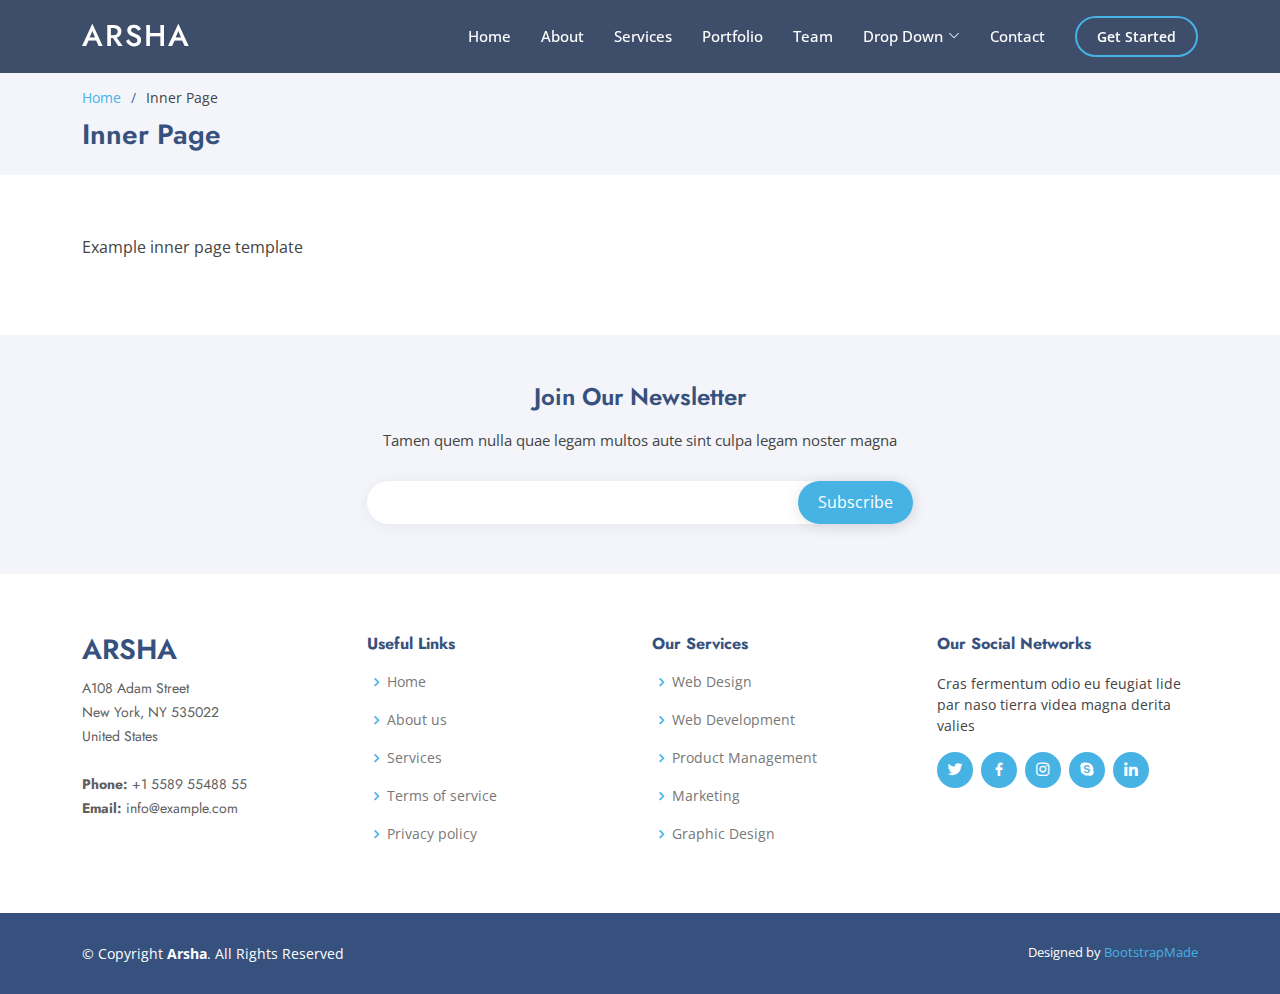
<file: inner-page.html>
<!DOCTYPE html>
<html lang="en">

<head>
  <meta charset="utf-8">
  <meta content="width=device-width, initial-scale=1.0" name="viewport">

  <title>Inner Page - Arsha Bootstrap Template</title>
  <meta content="" name="description">
  <meta content="" name="keywords">

  <!-- Favicons -->
  <link href="assets/img/favicon.png" rel="icon">
  <link href="assets/img/apple-touch-icon.png" rel="apple-touch-icon">

  <!-- Google Fonts -->
  <link href="https://fonts.googleapis.com/css?family=Open+Sans:300,300i,400,400i,600,600i,700,700i|Jost:300,300i,400,400i,500,500i,600,600i,700,700i|Poppins:300,300i,400,400i,500,500i,600,600i,700,700i" rel="stylesheet">

  <!-- Vendor CSS Files -->
  <link href="assets/vendor/aos/aos.css" rel="stylesheet">
  <link href="assets/vendor/bootstrap/css/bootstrap.min.css" rel="stylesheet">
  <link href="assets/vendor/bootstrap-icons/bootstrap-icons.css" rel="stylesheet">
  <link href="assets/vendor/boxicons/css/boxicons.min.css" rel="stylesheet">
  <link href="assets/vendor/glightbox/css/glightbox.min.css" rel="stylesheet">
  <link href="assets/vendor/remixicon/remixicon.css" rel="stylesheet">
  <link href="assets/vendor/swiper/swiper-bundle.min.css" rel="stylesheet">

  <!-- Template Main CSS File -->
  <link href="assets/css/style.css" rel="stylesheet">

  <!-- =======================================================
  * Template Name: Arsha - v4.3.0
  * Template URL: https://bootstrapmade.com/arsha-free-bootstrap-html-template-corporate/
  * Author: BootstrapMade.com
  * License: https://bootstrapmade.com/license/
  ======================================================== -->
</head>

<body>

  <!-- ======= Header ======= -->
  <header id="header" class="fixed-top header-inner-pages">
    <div class="container d-flex align-items-center">

      <h1 class="logo me-auto"><a href="index.html">Arsha</a></h1>
      <!-- Uncomment below if you prefer to use an image logo -->
      <!-- <a href="index.html" class="logo me-auto"><img src="assets/img/logo.png" alt="" class="img-fluid"></a>-->

      <nav id="navbar" class="navbar">
        <ul>
          <li><a class="nav-link scrollto " href="#hero">Home</a></li>
          <li><a class="nav-link scrollto" href="#about">About</a></li>
          <li><a class="nav-link scrollto" href="#services">Services</a></li>
          <li><a class="nav-link   scrollto" href="#portfolio">Portfolio</a></li>
          <li><a class="nav-link scrollto" href="#team">Team</a></li>
          <li class="dropdown"><a href="#"><span>Drop Down</span> <i class="bi bi-chevron-down"></i></a>
            <ul>
              <li><a href="#">Drop Down 1</a></li>
              <li class="dropdown"><a href="#"><span>Deep Drop Down</span> <i class="bi bi-chevron-right"></i></a>
                <ul>
                  <li><a href="#">Deep Drop Down 1</a></li>
                  <li><a href="#">Deep Drop Down 2</a></li>
                  <li><a href="#">Deep Drop Down 3</a></li>
                  <li><a href="#">Deep Drop Down 4</a></li>
                  <li><a href="#">Deep Drop Down 5</a></li>
                </ul>
              </li>
              <li><a href="#">Drop Down 2</a></li>
              <li><a href="#">Drop Down 3</a></li>
              <li><a href="#">Drop Down 4</a></li>
            </ul>
          </li>
          <li><a class="nav-link scrollto" href="#contact">Contact</a></li>
          <li><a class="getstarted scrollto" href="#about">Get Started</a></li>
        </ul>
        <i class="bi bi-list mobile-nav-toggle"></i>
      </nav><!-- .navbar -->

    </div>
  </header><!-- End Header -->

  <main id="main">

    <!-- ======= Breadcrumbs ======= -->
    <section id="breadcrumbs" class="breadcrumbs">
      <div class="container">

        <ol>
          <li><a href="index.html">Home</a></li>
          <li>Inner Page</li>
        </ol>
        <h2>Inner Page</h2>

      </div>
    </section><!-- End Breadcrumbs -->

    <section class="inner-page">
      <div class="container">
        <p>
          Example inner page template
        </p>
      </div>
    </section>

  </main><!-- End #main -->

  <!-- ======= Footer ======= -->
  <footer id="footer">

    <div class="footer-newsletter">
      <div class="container">
        <div class="row justify-content-center">
          <div class="col-lg-6">
            <h4>Join Our Newsletter</h4>
            <p>Tamen quem nulla quae legam multos aute sint culpa legam noster magna</p>
            <form action="" method="post">
              <input type="email" name="email"><input type="submit" value="Subscribe">
            </form>
          </div>
        </div>
      </div>
    </div>

    <div class="footer-top">
      <div class="container">
        <div class="row">

          <div class="col-lg-3 col-md-6 footer-contact">
            <h3>Arsha</h3>
            <p>
              A108 Adam Street <br>
              New York, NY 535022<br>
              United States <br><br>
              <strong>Phone:</strong> +1 5589 55488 55<br>
              <strong>Email:</strong> info@example.com<br>
            </p>
          </div>

          <div class="col-lg-3 col-md-6 footer-links">
            <h4>Useful Links</h4>
            <ul>
              <li><i class="bx bx-chevron-right"></i> <a href="#">Home</a></li>
              <li><i class="bx bx-chevron-right"></i> <a href="#">About us</a></li>
              <li><i class="bx bx-chevron-right"></i> <a href="#">Services</a></li>
              <li><i class="bx bx-chevron-right"></i> <a href="#">Terms of service</a></li>
              <li><i class="bx bx-chevron-right"></i> <a href="#">Privacy policy</a></li>
            </ul>
          </div>

          <div class="col-lg-3 col-md-6 footer-links">
            <h4>Our Services</h4>
            <ul>
              <li><i class="bx bx-chevron-right"></i> <a href="#">Web Design</a></li>
              <li><i class="bx bx-chevron-right"></i> <a href="#">Web Development</a></li>
              <li><i class="bx bx-chevron-right"></i> <a href="#">Product Management</a></li>
              <li><i class="bx bx-chevron-right"></i> <a href="#">Marketing</a></li>
              <li><i class="bx bx-chevron-right"></i> <a href="#">Graphic Design</a></li>
            </ul>
          </div>

          <div class="col-lg-3 col-md-6 footer-links">
            <h4>Our Social Networks</h4>
            <p>Cras fermentum odio eu feugiat lide par naso tierra videa magna derita valies</p>
            <div class="social-links mt-3">
              <a href="#" class="twitter"><i class="bx bxl-twitter"></i></a>
              <a href="#" class="facebook"><i class="bx bxl-facebook"></i></a>
              <a href="#" class="instagram"><i class="bx bxl-instagram"></i></a>
              <a href="#" class="google-plus"><i class="bx bxl-skype"></i></a>
              <a href="#" class="linkedin"><i class="bx bxl-linkedin"></i></a>
            </div>
          </div>

        </div>
      </div>
    </div>

    <div class="container footer-bottom clearfix">
      <div class="copyright">
        &copy; Copyright <strong><span>Arsha</span></strong>. All Rights Reserved
      </div>
      <div class="credits">
        <!-- All the links in the footer should remain intact. -->
        <!-- You can delete the links only if you purchased the pro version. -->
        <!-- Licensing information: https://bootstrapmade.com/license/ -->
        <!-- Purchase the pro version with working PHP/AJAX contact form: https://bootstrapmade.com/arsha-free-bootstrap-html-template-corporate/ -->
        Designed by <a href="https://bootstrapmade.com/">BootstrapMade</a>
      </div>

    </div>
  </footer><!-- End Footer -->

  <div id="preloader"></div>
  <a href="#" class="back-to-top d-flex align-items-center justify-content-center"><i class="bi bi-arrow-up-short"></i></a>

  <!-- Vendor JS Files -->
  <script src="assets/vendor/aos/aos.js"></script>
  <script src="assets/vendor/bootstrap/js/bootstrap.bundle.min.js"></script>
  <script src="assets/vendor/glightbox/js/glightbox.min.js"></script>
  <script src="assets/vendor/isotope-layout/isotope.pkgd.min.js"></script>
  <script src="assets/vendor/php-email-form/validate.js"></script>
  <script src="assets/vendor/swiper/swiper-bundle.min.js"></script>
  <script src="assets/vendor/waypoints/noframework.waypoints.js"></script>

  <!-- Template Main JS File -->
  <script src="assets/js/main.js"></script>

</body>

</html>
</file>
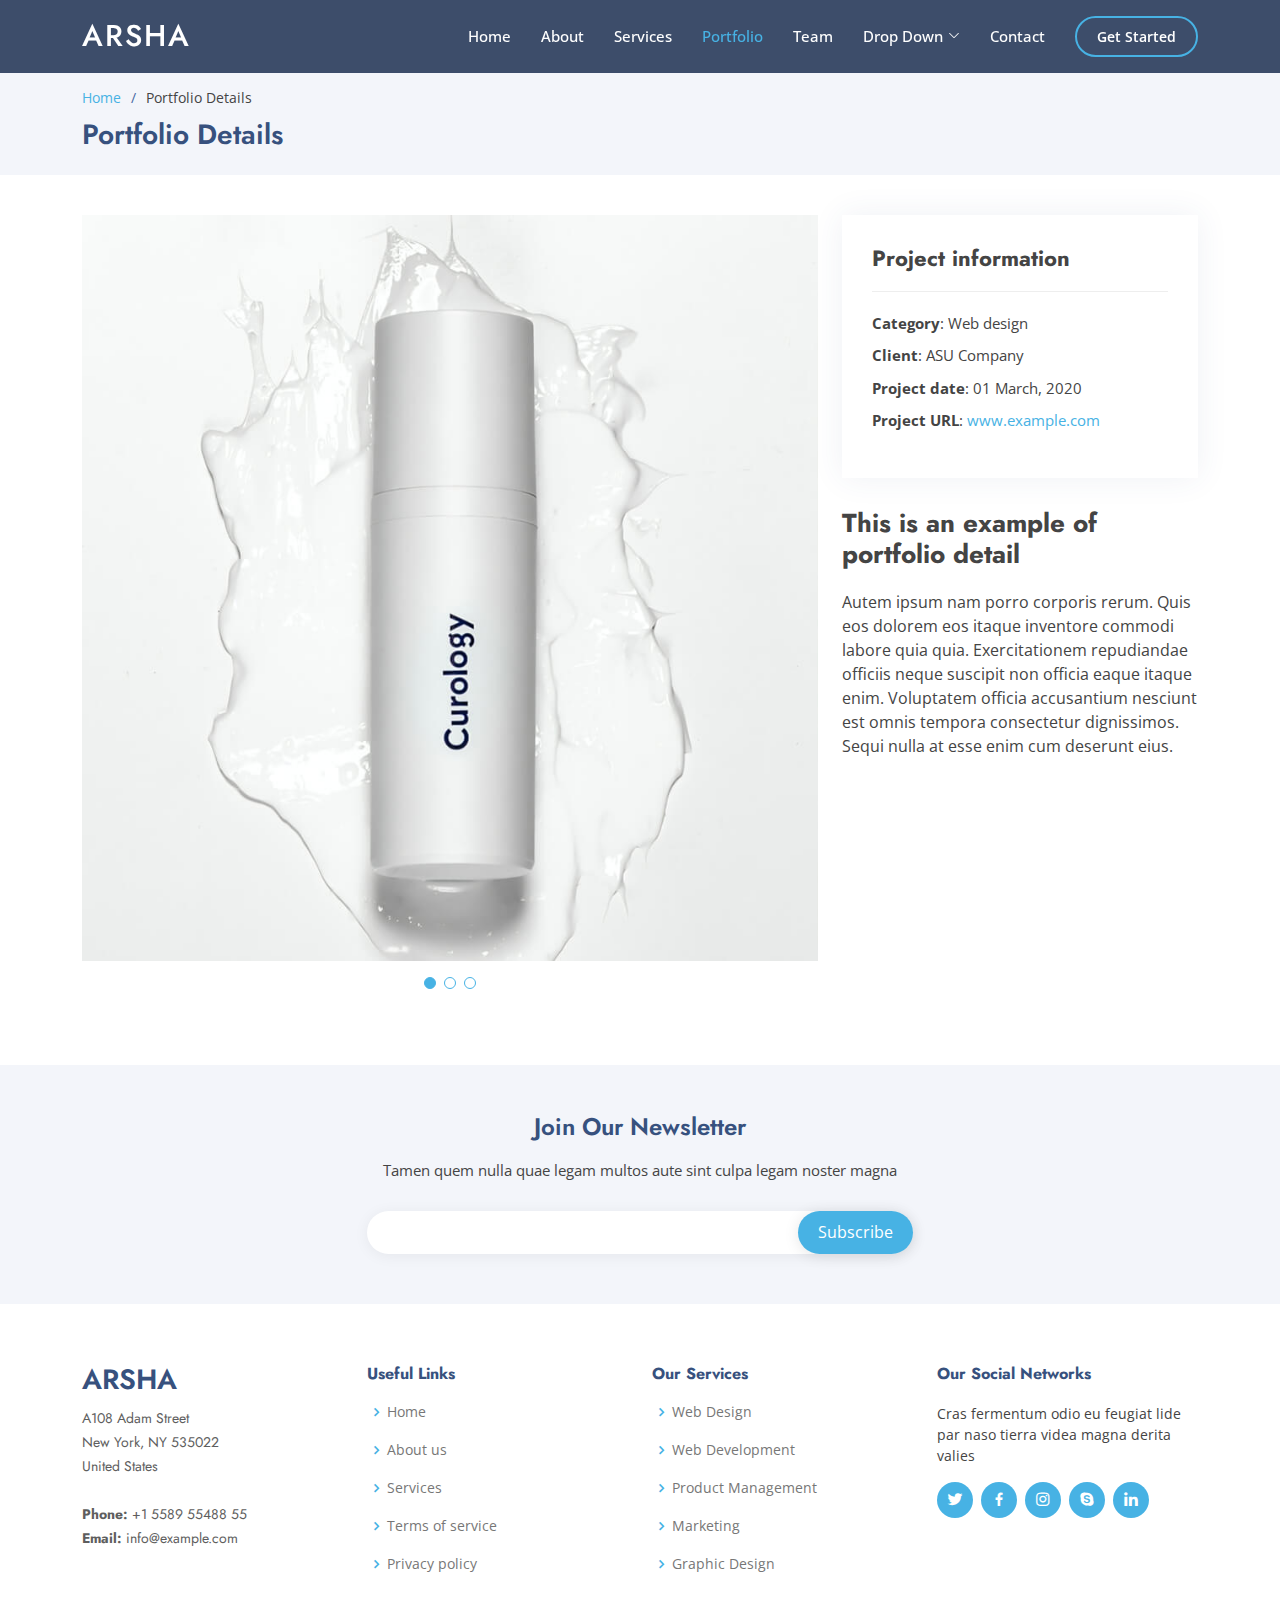
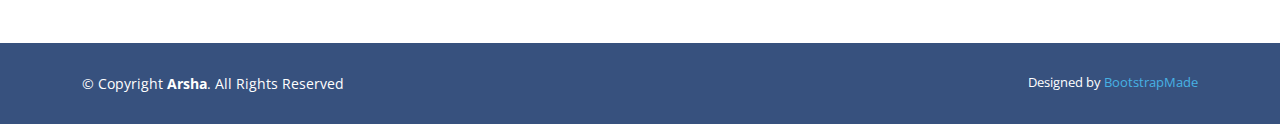
<file: portfolio-details.html>
<!DOCTYPE html>
<html lang="en">

<head>
  <meta charset="utf-8">
  <meta content="width=device-width, initial-scale=1.0" name="viewport">

  <title>Portfolio Details - Arsha Bootstrap Template</title>
  <meta content="" name="description">
  <meta content="" name="keywords">

  <!-- Favicons -->
  <link href="assets/img/favicon.png" rel="icon">
  <link href="assets/img/apple-touch-icon.png" rel="apple-touch-icon">

  <!-- Google Fonts -->
  <link href="https://fonts.googleapis.com/css?family=Open+Sans:300,300i,400,400i,600,600i,700,700i|Jost:300,300i,400,400i,500,500i,600,600i,700,700i|Poppins:300,300i,400,400i,500,500i,600,600i,700,700i" rel="stylesheet">

  <!-- Vendor CSS Files -->
  <link href="assets/vendor/aos/aos.css" rel="stylesheet">
  <link href="assets/vendor/bootstrap/css/bootstrap.min.css" rel="stylesheet">
  <link href="assets/vendor/bootstrap-icons/bootstrap-icons.css" rel="stylesheet">
  <link href="assets/vendor/boxicons/css/boxicons.min.css" rel="stylesheet">
  <link href="assets/vendor/glightbox/css/glightbox.min.css" rel="stylesheet">
  <link href="assets/vendor/remixicon/remixicon.css" rel="stylesheet">
  <link href="assets/vendor/swiper/swiper-bundle.min.css" rel="stylesheet">

  <!-- Template Main CSS File -->
  <link href="assets/css/style.css" rel="stylesheet">

  <!-- =======================================================
  * Template Name: Arsha - v4.3.0
  * Template URL: https://bootstrapmade.com/arsha-free-bootstrap-html-template-corporate/
  * Author: BootstrapMade.com
  * License: https://bootstrapmade.com/license/
  ======================================================== -->
</head>

<body>

  <!-- ======= Header ======= -->
  <header id="header" class="fixed-top header-inner-pages">
    <div class="container d-flex align-items-center">

      <h1 class="logo me-auto"><a href="index.html">Arsha</a></h1>
      <!-- Uncomment below if you prefer to use an image logo -->
      <!-- <a href="index.html" class="logo me-auto"><img src="assets/img/logo.png" alt="" class="img-fluid"></a>-->

      <nav id="navbar" class="navbar">
        <ul>
          <li><a class="nav-link scrollto " href="#hero">Home</a></li>
          <li><a class="nav-link scrollto" href="#about">About</a></li>
          <li><a class="nav-link scrollto" href="#services">Services</a></li>
          <li><a class="nav-link  active scrollto" href="#portfolio">Portfolio</a></li>
          <li><a class="nav-link scrollto" href="#team">Team</a></li>
          <li class="dropdown"><a href="#"><span>Drop Down</span> <i class="bi bi-chevron-down"></i></a>
            <ul>
              <li><a href="#">Drop Down 1</a></li>
              <li class="dropdown"><a href="#"><span>Deep Drop Down</span> <i class="bi bi-chevron-right"></i></a>
                <ul>
                  <li><a href="#">Deep Drop Down 1</a></li>
                  <li><a href="#">Deep Drop Down 2</a></li>
                  <li><a href="#">Deep Drop Down 3</a></li>
                  <li><a href="#">Deep Drop Down 4</a></li>
                  <li><a href="#">Deep Drop Down 5</a></li>
                </ul>
              </li>
              <li><a href="#">Drop Down 2</a></li>
              <li><a href="#">Drop Down 3</a></li>
              <li><a href="#">Drop Down 4</a></li>
            </ul>
          </li>
          <li><a class="nav-link scrollto" href="#contact">Contact</a></li>
          <li><a class="getstarted scrollto" href="#about">Get Started</a></li>
        </ul>
        <i class="bi bi-list mobile-nav-toggle"></i>
      </nav><!-- .navbar -->

    </div>
  </header><!-- End Header -->

  <main id="main">

    <!-- ======= Breadcrumbs ======= -->
    <section id="breadcrumbs" class="breadcrumbs">
      <div class="container">

        <ol>
          <li><a href="index.html">Home</a></li>
          <li>Portfolio Details</li>
        </ol>
        <h2>Portfolio Details</h2>

      </div>
    </section><!-- End Breadcrumbs -->

    <!-- ======= Portfolio Details Section ======= -->
    <section id="portfolio-details" class="portfolio-details">
      <div class="container">

        <div class="row gy-4">

          <div class="col-lg-8">
            <div class="portfolio-details-slider swiper-container">
              <div class="swiper-wrapper align-items-center">

                <div class="swiper-slide">
                  <img src="assets/img/portfolio/portfolio-1.jpg" alt="">
                </div>

                <div class="swiper-slide">
                  <img src="assets/img/portfolio/portfolio-2.jpg" alt="">
                </div>

                <div class="swiper-slide">
                  <img src="assets/img/portfolio/portfolio-3.jpg" alt="">
                </div>

              </div>
              <div class="swiper-pagination"></div>
            </div>
          </div>

          <div class="col-lg-4">
            <div class="portfolio-info">
              <h3>Project information</h3>
              <ul>
                <li><strong>Category</strong>: Web design</li>
                <li><strong>Client</strong>: ASU Company</li>
                <li><strong>Project date</strong>: 01 March, 2020</li>
                <li><strong>Project URL</strong>: <a href="#">www.example.com</a></li>
              </ul>
            </div>
            <div class="portfolio-description">
              <h2>This is an example of portfolio detail</h2>
              <p>
                Autem ipsum nam porro corporis rerum. Quis eos dolorem eos itaque inventore commodi labore quia quia. Exercitationem repudiandae officiis neque suscipit non officia eaque itaque enim. Voluptatem officia accusantium nesciunt est omnis tempora consectetur dignissimos. Sequi nulla at esse enim cum deserunt eius.
              </p>
            </div>
          </div>

        </div>

      </div>
    </section><!-- End Portfolio Details Section -->

  </main><!-- End #main -->

  <!-- ======= Footer ======= -->
  <footer id="footer">

    <div class="footer-newsletter">
      <div class="container">
        <div class="row justify-content-center">
          <div class="col-lg-6">
            <h4>Join Our Newsletter</h4>
            <p>Tamen quem nulla quae legam multos aute sint culpa legam noster magna</p>
            <form action="" method="post">
              <input type="email" name="email"><input type="submit" value="Subscribe">
            </form>
          </div>
        </div>
      </div>
    </div>

    <div class="footer-top">
      <div class="container">
        <div class="row">

          <div class="col-lg-3 col-md-6 footer-contact">
            <h3>Arsha</h3>
            <p>
              A108 Adam Street <br>
              New York, NY 535022<br>
              United States <br><br>
              <strong>Phone:</strong> +1 5589 55488 55<br>
              <strong>Email:</strong> info@example.com<br>
            </p>
          </div>

          <div class="col-lg-3 col-md-6 footer-links">
            <h4>Useful Links</h4>
            <ul>
              <li><i class="bx bx-chevron-right"></i> <a href="#">Home</a></li>
              <li><i class="bx bx-chevron-right"></i> <a href="#">About us</a></li>
              <li><i class="bx bx-chevron-right"></i> <a href="#">Services</a></li>
              <li><i class="bx bx-chevron-right"></i> <a href="#">Terms of service</a></li>
              <li><i class="bx bx-chevron-right"></i> <a href="#">Privacy policy</a></li>
            </ul>
          </div>

          <div class="col-lg-3 col-md-6 footer-links">
            <h4>Our Services</h4>
            <ul>
              <li><i class="bx bx-chevron-right"></i> <a href="#">Web Design</a></li>
              <li><i class="bx bx-chevron-right"></i> <a href="#">Web Development</a></li>
              <li><i class="bx bx-chevron-right"></i> <a href="#">Product Management</a></li>
              <li><i class="bx bx-chevron-right"></i> <a href="#">Marketing</a></li>
              <li><i class="bx bx-chevron-right"></i> <a href="#">Graphic Design</a></li>
            </ul>
          </div>

          <div class="col-lg-3 col-md-6 footer-links">
            <h4>Our Social Networks</h4>
            <p>Cras fermentum odio eu feugiat lide par naso tierra videa magna derita valies</p>
            <div class="social-links mt-3">
              <a href="#" class="twitter"><i class="bx bxl-twitter"></i></a>
              <a href="#" class="facebook"><i class="bx bxl-facebook"></i></a>
              <a href="#" class="instagram"><i class="bx bxl-instagram"></i></a>
              <a href="#" class="google-plus"><i class="bx bxl-skype"></i></a>
              <a href="#" class="linkedin"><i class="bx bxl-linkedin"></i></a>
            </div>
          </div>

        </div>
      </div>
    </div>

    <div class="container footer-bottom clearfix">
      <div class="copyright">
        &copy; Copyright <strong><span>Arsha</span></strong>. All Rights Reserved
      </div>
      <div class="credits">
        <!-- All the links in the footer should remain intact. -->
        <!-- You can delete the links only if you purchased the pro version. -->
        <!-- Licensing information: https://bootstrapmade.com/license/ -->
        <!-- Purchase the pro version with working PHP/AJAX contact form: https://bootstrapmade.com/arsha-free-bootstrap-html-template-corporate/ -->
        Designed by <a href="https://bootstrapmade.com/">BootstrapMade</a>
      </div>
    </div>
  </footer><!-- End Footer -->

  <div id="preloader"></div>
  <a href="#" class="back-to-top d-flex align-items-center justify-content-center"><i class="bi bi-arrow-up-short"></i></a>

  <!-- Vendor JS Files -->
  <script src="assets/vendor/aos/aos.js"></script>
  <script src="assets/vendor/bootstrap/js/bootstrap.bundle.min.js"></script>
  <script src="assets/vendor/glightbox/js/glightbox.min.js"></script>
  <script src="assets/vendor/isotope-layout/isotope.pkgd.min.js"></script>
  <script src="assets/vendor/php-email-form/validate.js"></script>
  <script src="assets/vendor/swiper/swiper-bundle.min.js"></script>
  <script src="assets/vendor/waypoints/noframework.waypoints.js"></script>

  <!-- Template Main JS File -->
  <script src="assets/js/main.js"></script>

</body>

</html>
</file>
<file: assets/css/style.css>
/**
* Template Name: Arsha - v4.3.0
* Template URL: https://bootstrapmade.com/arsha-free-bootstrap-html-template-corporate/
* Author: BootstrapMade.com
* License: https://bootstrapmade.com/license/
*/

/*--------------------------------------------------------------
# General
--------------------------------------------------------------*/
body {
  font-family: "Open Sans", sans-serif;
  color: #444444;
}

a {
  color: #47b2e4;
  text-decoration: none;
}

.toplogopur {
  width: 70px;
  height: 40px;
  margin: 0px;
}

.toplogopurnext {
  width: 70px;
  height: 40px;
  margin: 0px;
}

/* @media (max-width: 600px) {

  .toplogopur,
  .toplogopurnext {
    display: none;
  }

  #header #first-container {
    justify-content: center;
  }
} */

a:hover {
  color: #73c5eb;
  text-decoration: none;
}

h1,
h2,
h3,
h4,
h5,
h6 {
  font-family: "Jost", sans-serif;
}

.whiteBag {
  background-color: #fff;
}

/*--------------------------------------------------------------
# Preloader
--------------------------------------------------------------*/
#preloader {
  position: fixed;
  top: 0;
  left: 0;
  right: 0;
  bottom: 0;
  z-index: 9999;
  overflow: hidden;
  background: #37517e;
}

#preloader:before {
  content: "";
  position: fixed;
  top: calc(50% - 30px);
  left: calc(50% - 30px);
  border: 6px solid #37517e;
  border-top-color: #fff;
  border-bottom-color: #fff;
  border-radius: 50%;
  width: 60px;
  height: 60px;
  -webkit-animation: animate-preloader 1s linear infinite;
  animation: animate-preloader 1s linear infinite;
}

@-webkit-keyframes animate-preloader {
  0% {
    transform: rotate(0deg);
  }

  100% {
    transform: rotate(360deg);
  }
}

@keyframes animate-preloader {
  0% {
    transform: rotate(0deg);
  }

  100% {
    transform: rotate(360deg);
  }
}

/*--------------------------------------------------------------
# Back to top button
--------------------------------------------------------------*/
.back-to-top {
  position: fixed;
  visibility: hidden;
  opacity: 0;
  right: 15px;
  bottom: 15px;
  z-index: 996;
  background: #47b2e4;
  width: 40px;
  height: 40px;
  border-radius: 50px;
  transition: all 0.4s;
}

.back-to-top i {
  font-size: 24px;
  color: #fff;
  line-height: 0;
}

.back-to-top:hover {
  background: #6bc1e9;
  color: #fff;
}

.back-to-top.active {
  visibility: visible;
  opacity: 1;
}

/*--------------------------------------------------------------
# Header
--------------------------------------------------------------*/
#header {
  transition: all 0.5s;
  z-index: 997;
  padding: 15px 0;
}

#header.header-scrolled,
#header.header-inner-pages {
  background: rgba(40, 58, 90, 0.9);
}

#header .logo {
  font-size: 30px;
  margin: 0;
  padding: 0;
  line-height: 1;
  font-weight: 500;
  letter-spacing: 2px;
  text-transform: uppercase;
}

#header .logo a {
  color: #fff;
}

#header .logo img {
  max-height: 40px;
}

/*--------------------------------------------------------------
# Navigation Menu
--------------------------------------------------------------*/
/**
* Desktop Navigation 
*/
.navbar {
  padding: 0;
}

.navbar ul {
  margin: 0;
  padding: 0;
  display: flex;
  list-style: none;
  align-items: center;
}

.navbar li {
  position: relative;
}

.navbar a,
.navbar a:focus {
  display: flex;
  align-items: center;
  justify-content: space-between;
  padding: 10px 0 10px 30px;
  font-size: 15px;
  font-weight: 500;
  color: #fff;
  white-space: nowrap;
  transition: 0.3s;
}

.navbar a i,
.navbar a:focus i {
  font-size: 12px;
  line-height: 0;
  margin-left: 5px;
}

.navbar a:hover,
.navbar .active,
.navbar .active:focus,
.navbar li:hover>a {
  color: #47b2e4;
}

.navbar .getstarted {
  padding: 8px 20px;
  margin-left: 30px;
  border-radius: 50px;
  color: #fff;
  font-size: 14px;
  border: 2px solid #47b2e4;
  font-weight: 600;
}

.navbar .getstarted:hover {
  color: #fff;
  background: #31a9e1;
}

.navbar .dropdown ul {
  display: block;
  position: absolute;
  left: 14px;
  top: calc(100% + 30px);
  margin: 0;
  padding: 10px 0;
  z-index: 99;
  opacity: 0;
  visibility: hidden;
  background: #fff;
  box-shadow: 0px 0px 30px rgba(127, 137, 161, 0.25);
  transition: 0.3s;
  border-radius: 4px;
}

.navbar .dropdown ul li {
  min-width: 200px;
}

.navbar .dropdown ul a {
  padding: 10px 20px;
  font-size: 14px;
  text-transform: none;
  font-weight: 500;
  color: #0c3c53;
}

.navbar .dropdown ul a i {
  font-size: 12px;
}

.navbar .dropdown ul a:hover,
.navbar .dropdown ul .active:hover,
.navbar .dropdown ul li:hover>a {
  color: #47b2e4;
}

.navbar .dropdown:hover>ul {
  opacity: 1;
  top: 100%;
  visibility: visible;
}

.navbar .dropdown .dropdown ul {
  top: 0;
  left: calc(100% - 30px);
  visibility: hidden;
}

.navbar .dropdown .dropdown:hover>ul {
  opacity: 1;
  top: 0;
  left: 100%;
  visibility: visible;
}

#collegeimg {
  height: 14rem;
  width: 30rem;
}

@media (max-width: 1366px) {

  #collegeimg {
    height: 10rem;
  }

  .navbar .dropdown .dropdown ul {
    left: -90%;
  }

  .navbar .dropdown .dropdown:hover>ul {
    left: -100%;
  }
}

/**
* Mobile Navigation 
*/
.mobile-nav-toggle {
  color: #fff;
  font-size: 28px;
  cursor: pointer;
  display: none;
  line-height: 0;
  transition: 0.5s;
}

.mobile-nav-toggle.bi-x {
  color: #fff;
}

@media (max-width: 991px) {

  .mobile-nav-toggle {
    display: block;
  }

  .navbar ul {
    display: none;
  }
}

.navbar-mobile {
  position: fixed;
  overflow: hidden;
  top: 0;
  right: 0;
  left: 0;
  bottom: 0;
  background: rgba(40, 58, 90, 0.9);
  transition: 0.3s;
  z-index: 999;
}

.navbar-mobile .mobile-nav-toggle {
  position: absolute;
  top: 15px;
  right: 15px;
}

.navbar-mobile ul {
  display: block;
  position: absolute;
  top: 55px;
  right: 15px;
  bottom: 15px;
  left: 15px;
  padding: 10px 0;
  border-radius: 10px;
  background-color: #fff;
  overflow-y: auto;
  transition: 0.3s;
}

.navbar-mobile a {
  padding: 10px 20px;
  font-size: 15px;
  color: #37517e;
}

.navbar-mobile a:hover,
.navbar-mobile .active,
.navbar-mobile li:hover>a {
  color: #47b2e4;
}

.navbar-mobile .getstarted {
  margin: 15px;
  color: #37517e;
}

.navbar-mobile .dropdown ul {
  position: static;
  display: none;
  margin: 10px 20px;
  padding: 10px 0;
  z-index: 99;
  opacity: 1;
  visibility: visible;
  background: #fff;
  box-shadow: 0px 0px 30px rgba(127, 137, 161, 0.25);
}

.navbar-mobile .dropdown ul li {
  min-width: 200px;
}

.navbar-mobile .dropdown ul a {
  padding: 10px 20px;
}

.navbar-mobile .dropdown ul a i {
  font-size: 12px;
}

.navbar-mobile .dropdown ul a:hover,
.navbar-mobile .dropdown ul .active:hover,
.navbar-mobile .dropdown ul li:hover>a {
  color: #47b2e4;
}

.navbar-mobile .dropdown>.dropdown-active {
  display: block;
}

/*--------------------------------------------------------------
# Hero Section
--------------------------------------------------------------*/
#hero {
  width: 100%;
  height: 80vh;
  background: #37517e;
}

#hero .container {
  padding-top: 72px;
}

#hero h1 {
  margin: 0 0 10px 0;
  font-size: 30px;
  font-weight: 700;
  line-height: 35px;
  color: #fff;
}

#hero h2 {
  color: rgba(255, 255, 255, 0.6);
  margin-bottom: 50px;
  font-size: 24px;
}

#hero .btn-get-started {
  font-family: "Jost", sans-serif;
  font-weight: 500;
  font-size: 16px;
  letter-spacing: 1px;
  display: inline-block;
  padding: 10px 28px 11px 28px;
  border-radius: 50px;
  transition: 0.5s;
  margin: 10px 0 0 0;
  color: #fff;
  background: #47b2e4;
}

#hero .btn-get-started:hover {
  background: #209dd8;
}

#hero .btn-watch-video {
  font-size: 16px;
  display: flex;
  align-items: center;
  transition: 0.5s;
  margin: 10px 0 0 25px;
  color: #fff;
  line-height: 1;
}

#hero .btn-watch-video i {
  line-height: 0;
  color: #fff;
  font-size: 32px;
  transition: 0.3s;
  margin-right: 8px;
}

#hero .btn-watch-video:hover i {
  color: #47b2e4;
}

#hero .animated {
  animation: up-down 2s ease-in-out infinite alternate-reverse both;
}

@media (max-width: 991px) {

  #hero {
    height: 100vh;
    text-align: center;
  }

  #hero .animated {
    -webkit-animation: none;
    animation: none;
  }

  #hero .hero-img {
    text-align: center;
  }

  #hero .hero-img img {
    width: 50%;
  }
}

@media (max-width: 768px) {

  #collegeimg {
    height: 8rem;
  }

  #hero h1 {
    font-size: 28px;
    line-height: 36px;
  }

  #hero h2 {
    font-size: 18px;
    line-height: 24px;
    margin-bottom: 30px;
  }

  #hero .hero-img img {
    width: 70%;
  }
}

@media (max-width: 575px) {
  .logo a {
    font-size: 1rem;
    font-weight: 1000;
  }

  #collegeimg {
    height: 8rem;
  }

  #hero .hero-img img {
    width: 80%;
  }

  #hero .btn-get-started {
    font-size: 16px;
    padding: 10px 24px 11px 24px;
  }
}

@-webkit-keyframes up-down {
  0% {
    transform: translateY(10px);
  }

  100% {
    transform: translateY(-10px);
  }
}

@keyframes up-down {
  0% {
    transform: translateY(10px);
  }

  100% {
    transform: translateY(-10px);
  }
}

/*--------------------------------------------------------------
# Sections General
--------------------------------------------------------------*/
section {
  padding: 60px 0;
  overflow: hidden;
}

.section-bg {
  background-color: #f3f5fa;
}

.section-title {
  text-align: center;
  padding-bottom: 30px;
}

.section-title h2 {
  font-size: 32px;
  font-weight: bold;
  text-transform: uppercase;
  margin-bottom: 20px;
  padding-bottom: 20px;
  position: relative;
  color: #37517e;
}

.section-title h2::before {
  content: '';
  position: absolute;
  display: block;
  width: 120px;
  height: 1px;
  background: #ddd;
  bottom: 1px;
  left: calc(50% - 60px);
}

.section-title h2::after {
  content: '';
  position: absolute;
  display: block;
  width: 40px;
  height: 3px;
  background: #47b2e4;
  bottom: 0;
  left: calc(50% - 20px);
}

.section-title p {
  margin-bottom: 0;
}

/*--------------------------------------------------------------
# Cliens
--------------------------------------------------------------*/
.cliens {
  padding: 5px 0;
  text-align: center;
}

.cliens img {
  max-width: 100%;
  transition: all 0.4s ease-in-out;
  display: inline-block;
  padding: 10px 0;
  /*filter: grayscale(100);*/
}

.cliens img:hover {
  filter: none;
  transform: scale(1.5);
}

@media (max-width: 768px) {
  .cliens img {
    max-width: 40%;
  }
}

/*--------------------------------------------------------------
# About Us
--------------------------------------------------------------*/
.about .content h3 {
  font-weight: 600;
  font-size: 26px;
}

.about .content ul {
  list-style: none;
  padding: 0;
}

.about .content ul li {
  padding-left: 28px;
  position: relative;
}

.about .content ul li+li {
  margin-top: 10px;
}

.about .content ul i {
  position: absolute;
  left: 0;
  top: 2px;
  font-size: 20px;
  color: #47b2e4;
  line-height: 1;
}

.about .content p:last-child {
  margin-bottom: 0;
}

.about .content .btn-learn-more {
  font-family: "Poppins", sans-serif;
  font-weight: 500;
  font-size: 14px;
  letter-spacing: 1px;
  display: inline-block;
  padding: 12px 32px;
  border-radius: 4px;
  transition: 0.3s;
  line-height: 1;
  color: #47b2e4;
  -webkit-animation-delay: 0.8s;
  animation-delay: 0.8s;
  margin-top: 6px;
  border: 2px solid #47b2e4;
}

.about .content .btn-learn-more:hover {
  background: #47b2e4;
  color: #fff;
  text-decoration: none;
}

/*--------------------------------------------------------------
# Why Us
--------------------------------------------------------------*/
.why-us .content {
  padding: 60px 100px 0 100px;
}

.why-us .content h3 {
  font-weight: 400;
  font-size: 34px;
  color: #37517e;
}

.why-us .content h4 {
  font-size: 20px;
  font-weight: 700;
  margin-top: 5px;
}

.why-us .content p {
  font-size: 15px;
  color: #848484;
}

.why-us .img {
  background-size: contain;
  background-repeat: no-repeat;
  background-position: center center;
}

.why-us .accordion-list {
  padding: 0 100px 60px 100px;
}

.why-us .accordion-list ul {
  padding: 0;
  list-style: none;
}

.why-us .accordion-list li+li {
  margin-top: 15px;
}

.why-us .accordion-list li {
  padding: 20px;
  background: #fff;
  border-radius: 4px;
}

.why-us .accordion-list a {
  display: block;
  position: relative;
  font-family: "Poppins", sans-serif;
  font-size: 16px;
  line-height: 24px;
  font-weight: 500;
  padding-right: 30px;
  outline: none;
  cursor: pointer;
}

.why-us .accordion-list span {
  color: #47b2e4;
  font-weight: 600;
  font-size: 18px;
  padding-right: 10px;
}

.why-us .accordion-list i {
  font-size: 24px;
  position: absolute;
  right: 0;
  top: 0;
}

.why-us .accordion-list p {
  margin-bottom: 0;
  padding: 10px 0 0 0;
}

.why-us .accordion-list .icon-show {
  display: none;
}

.why-us .accordion-list a.collapsed {
  color: #343a40;
}

.why-us .accordion-list a.collapsed:hover {
  color: #47b2e4;
}

.why-us .accordion-list a.collapsed .icon-show {
  display: inline-block;
}

.why-us .accordion-list a.collapsed .icon-close {
  display: none;
}

@media (max-width: 1024px) {

  .why-us .content,
  .why-us .accordion-list {
    padding-left: 0;
    padding-right: 0;
  }
}

@media (max-width: 992px) {
  .why-us .img {
    min-height: 400px;
  }

  .why-us .content {
    padding-top: 30px;
  }

  .why-us .accordion-list {
    padding-bottom: 30px;
  }
}

@media (max-width: 575px) {
  .why-us .img {
    min-height: 200px;
  }
}

/*--------------------------------------------------------------
# Skills
--------------------------------------------------------------*/
.skills .content h3 {
  font-weight: 700;
  font-size: 32px;
  color: #37517e;
  font-family: "Poppins", sans-serif;
}

.skills .content ul {
  list-style: none;
  padding: 0;
}

.skills .content ul li {
  padding-bottom: 10px;
}

.skills .content ul i {
  font-size: 20px;
  padding-right: 4px;
  color: #47b2e4;
}

.skills .content p:last-child {
  margin-bottom: 0;
}

.skills .progress {
  height: 60px;
  display: block;
  background: none;
  border-radius: 0;
}

.skills .progress .skill {
  padding: 0;
  margin: 0 0 6px 0;
  text-transform: uppercase;
  display: block;
  font-weight: 600;
  font-family: "Poppins", sans-serif;
  color: #37517e;
}

.skills .progress .skill .val {
  float: right;
  font-style: normal;
}

.skills .progress-bar-wrap {
  background: #e8edf5;
  height: 10px;
}

.skills .progress-bar {
  width: 1px;
  height: 10px;
  transition: .9s;
  background-color: #4668a2;
}

/*--------------------------------------------------------------
# Services
--------------------------------------------------------------*/
.services .icon-box {
  box-shadow: 0px 0 25px 0 rgba(0, 0, 0, 0.1);
  padding: 50px 30px;
  transition: all ease-in-out 0.4s;
  background: #fff;
}

.services .icon-box .icon {
  margin-bottom: 10px;
}

.services .icon-box .icon i {
  color: #47b2e4;
  font-size: 36px;
  transition: 0.3s;
}

.services .icon-box h4 {
  font-weight: 500;
  margin-bottom: 15px;
  font-size: 24px;
}

.services .icon-box h4 a {
  color: #37517e;
  transition: ease-in-out 0.3s;
}

.services .icon-box p {
  line-height: 24px;
  font-size: 14px;
  margin-bottom: 0;
}

.services .icon-box:hover {
  transform: translateY(-10px);
}

.services .icon-box:hover h4 a {
  color: #47b2e4;
}

/*--------------------------------------------------------------
# Cta
--------------------------------------------------------------*/
.cta {
  background: linear-gradient(rgba(40, 58, 90, 0.9), rgba(40, 58, 90, 0.9)), url("../img/cta-bg.jpg") fixed center center;
  background-size: cover;
  padding: 120px 0;
}

.cta h3 {
  color: #fff;
  font-size: 28px;
  font-weight: 700;
}

.cta p {
  color: #fff;
}

.cta .cta-btn {
  font-family: "Jost", sans-serif;
  font-weight: 500;
  font-size: 16px;
  letter-spacing: 1px;
  display: inline-block;
  padding: 12px 40px;
  border-radius: 50px;
  transition: 0.5s;
  margin: 10px;
  border: 2px solid #fff;
  color: #fff;
}

.cta .cta-btn:hover {
  background: #47b2e4;
  border: 2px solid #47b2e4;
}

@media (max-width: 1024px) {
  .cta {
    background-attachment: scroll;
  }
}

@media (min-width: 769px) {
  .cta .cta-btn-container {
    display: flex;
    align-items: center;
    justify-content: flex-end;
  }
}

/*--------------------------------------------------------------
# Portfolio
--------------------------------------------------------------*/
.portfolio #portfolio-flters {
  list-style: none;
  margin-bottom: 20px;
}

.portfolio #portfolio-flters li {
  cursor: pointer;
  display: inline-block;
  margin: 10px 5px;
  font-size: 15px;
  font-weight: 500;
  line-height: 1;
  color: #444444;
  transition: all 0.3s;
  padding: 8px 20px;
  border-radius: 50px;
  font-family: "Poppins", sans-serif;
}

.portfolio #portfolio-flters li:hover,
.portfolio #portfolio-flters li.filter-active {
  background: #47b2e4;
  color: #fff;
}

.portfolio .portfolio-item {
  margin-bottom: 30px;
}

.portfolio .portfolio-item .portfolio-img {
  overflow: hidden;
}

.portfolio .portfolio-item .portfolio-img img {
  transition: all 0.6s;
}

.portfolio .portfolio-item .portfolio-info {
  opacity: 0;
  position: absolute;
  left: 15px;
  bottom: 0;
  z-index: 3;
  right: 15px;
  transition: all 0.3s;
  background: rgba(55, 81, 126, 0.8);
  padding: 10px 15px;
}

.portfolio .portfolio-item .portfolio-info h4 {
  font-size: 18px;
  color: #fff;
  font-weight: 600;
  color: #fff;
  margin-bottom: 0px;
}

.portfolio .portfolio-item .portfolio-info p {
  color: #f9fcfe;
  font-size: 14px;
  margin-bottom: 0;
}

.portfolio .portfolio-item .portfolio-info .preview-link,
.portfolio .portfolio-item .portfolio-info .details-link {
  position: absolute;
  right: 40px;
  font-size: 24px;
  top: calc(50% - 18px);
  color: #fff;
  transition: 0.3s;
}

.portfolio .portfolio-item .portfolio-info .preview-link:hover,
.portfolio .portfolio-item .portfolio-info .details-link:hover {
  color: #47b2e4;
}

.portfolio .portfolio-item .portfolio-info .details-link {
  right: 10px;
}

.portfolio .portfolio-item:hover .portfolio-img img {
  transform: scale(1.15);
}

.portfolio .portfolio-item:hover .portfolio-info {
  opacity: 1;
}

/*--------------------------------------------------------------
# Portfolio Details
--------------------------------------------------------------*/
.portfolio-details {
  padding-top: 40px;
}

.portfolio-details .portfolio-details-slider img {
  width: 100%;
}

.portfolio-details .portfolio-details-slider .swiper-pagination {
  margin-top: 20px;
  position: relative;
}

.portfolio-details .portfolio-details-slider .swiper-pagination .swiper-pagination-bullet {
  width: 12px;
  height: 12px;
  background-color: #fff;
  opacity: 1;
  border: 1px solid #47b2e4;
}

.portfolio-details .portfolio-details-slider .swiper-pagination .swiper-pagination-bullet-active {
  background-color: #47b2e4;
}

.portfolio-details .portfolio-info {
  padding: 30px;
  box-shadow: 0px 0 30px rgba(55, 81, 126, 0.08);
}

.portfolio-details .portfolio-info h3 {
  font-size: 22px;
  font-weight: 700;
  margin-bottom: 20px;
  padding-bottom: 20px;
  border-bottom: 1px solid #eee;
}

.portfolio-details .portfolio-info ul {
  list-style: none;
  padding: 0;
  font-size: 15px;
}

.portfolio-details .portfolio-info ul li+li {
  margin-top: 10px;
}

.portfolio-details .portfolio-description {
  padding-top: 30px;
}

.portfolio-details .portfolio-description h2 {
  font-size: 26px;
  font-weight: 700;
  margin-bottom: 20px;
}

.portfolio-details .portfolio-description p {
  padding: 0;
}

/*--------------------------------------------------------------
# Team
--------------------------------------------------------------*/
.team .member {
  position: relative;
  box-shadow: 0px 2px 15px rgba(0, 0, 0, 0.1);
  padding: 30px;
  margin-bottom: 10px;
  border-radius: 5px;
  background: #fff;
  transition: 0.5s;
}

.team .member .pic {
  overflow: hidden;
  width: 180px;
  height: 180px;
  border-radius: 50%;
}

.team .member .pic img {
  transition: ease-in-out 0.3s;
}

.team .member:hover {
  transform: translateY(-10px);
}

.team .member .member-info {
  padding-left: 30px;
}

.team .member h4 {
  font-weight: 700;
  margin-bottom: 5px;
  font-size: 20px;
  color: #37517e;
}

.team .member span {
  display: block;
  font-size: 15px;
  padding-bottom: 10px;
  position: relative;
  font-weight: 500;
}

.team .member span::after {
  content: '';
  position: absolute;
  display: block;
  width: 50px;
  height: 1px;
  background: #cbd6e9;
  bottom: 0;
  left: 0;
}

.team .member p {
  margin: 10px 0 0 0;
  font-size: 14px;
}

.team .member .social {
  margin-top: 12px;
  display: flex;
  align-items: center;
  justify-content: flex-start;
}

.team .member .social a {
  transition: ease-in-out 0.3s;
  display: flex;
  align-items: center;
  justify-content: center;
  border-radius: 50px;
  width: 32px;
  height: 32px;
  background: #eff2f8;
}

.team .member .social a i {
  color: #37517e;
  font-size: 16px;
  margin: 0 2px;
}

.team .member .social a:hover {
  background: #47b2e4;
}

.team .member .social a:hover i {
  color: #fff;
}

.team .member .social a+a {
  margin-left: 8px;
}

/*--------------------------------------------------------------
# Pricing
--------------------------------------------------------------*/
.pricing .row {
  padding-top: 40px;
}

.pricing .box {
  padding: 60px 40px;
  box-shadow: 0 3px 20px -2px rgba(20, 45, 100, 0.1);
  background: #fff;
  height: 100%;
  border-top: 4px solid #fff;
  border-radius: 5px;
}

.pricing h3 {
  font-weight: 500;
  margin-bottom: 15px;
  font-size: 20px;
  color: #37517e;
}

.pricing h4 {
  font-size: 48px;
  color: #37517e;
  font-weight: 400;
  font-family: "Jost", sans-serif;
  margin-bottom: 25px;
}

.pricing h4 sup {
  font-size: 28px;
}

.pricing h4 span {
  color: #47b2e4;
  font-size: 18px;
  display: block;
}

.pricing ul {
  padding: 20px 0;
  list-style: none;
  color: #999;
  text-align: left;
  line-height: 20px;
}

.pricing ul li {
  padding: 10px 0 10px 30px;
  position: relative;
}

.pricing ul i {
  color: #28a745;
  font-size: 24px;
  position: absolute;
  left: 0;
  top: 6px;
}

.pricing ul .na {
  color: #ccc;
}

.pricing ul .na i {
  color: #ccc;
}

.pricing ul .na span {
  text-decoration: line-through;
}

.pricing .buy-btn {
  display: inline-block;
  padding: 12px 35px;
  border-radius: 50px;
  color: #47b2e4;
  transition: none;
  font-size: 16px;
  font-weight: 500;
  font-family: "Jost", sans-serif;
  transition: 0.3s;
  border: 1px solid #47b2e4;
}

.pricing .buy-btn:hover {
  background: #47b2e4;
  color: #fff;
}

.pricing .featured {
  border-top-color: #47b2e4;
}

.pricing .featured .buy-btn {
  background: #47b2e4;
  color: #fff;
}

.pricing .featured .buy-btn:hover {
  background: #23a3df;
}

@media (max-width: 992px) {
  .pricing .box {
    max-width: 60%;
    margin: 0 auto 30px auto;
  }
}

@media (max-width: 767px) {
  .pricing .box {
    max-width: 80%;
    margin: 0 auto 30px auto;
  }
}

@media (max-width: 420px) {
  .pricing .box {
    max-width: 100%;
    margin: 0 auto 30px auto;
  }
}

/*--------------------------------------------------------------
# Frequently Asked Questions
--------------------------------------------------------------*/
.faq .faq-list {
  padding: 0 100px;
}

.faq .faq-list ul {
  padding: 0;
  list-style: none;
}

.faq .faq-list li+li {
  margin-top: 15px;
}

.faq .faq-list li {
  padding: 20px;
  background: #fff;
  border-radius: 4px;
  position: relative;
}

.faq .faq-list a {
  display: block;
  position: relative;
  font-family: "Poppins", sans-serif;
  font-size: 16px;
  line-height: 24px;
  font-weight: 500;
  padding: 0 30px;
  outline: none;
  cursor: pointer;
}

.faq .faq-list .icon-help {
  font-size: 24px;
  position: absolute;
  right: 0;
  left: 20px;
  color: #47b2e4;
}

.faq .faq-list .icon-show,
.faq .faq-list .icon-close {
  font-size: 24px;
  position: absolute;
  right: 0;
  top: 0;
}

.faq .faq-list p {
  margin-bottom: 0;
  padding: 10px 0 0 0;
}

.faq .faq-list .icon-show {
  display: none;
}

.faq .faq-list a.collapsed {
  color: #37517e;
  transition: 0.3s;
}

.faq .faq-list a.collapsed:hover {
  color: #47b2e4;
}

.faq .faq-list a.collapsed .icon-show {
  display: inline-block;
}

.faq .faq-list a.collapsed .icon-close {
  display: none;
}

@media (max-width: 1200px) {
  .faq .faq-list {
    padding: 0;
  }
}

/*--------------------------------------------------------------
# Contact
--------------------------------------------------------------*/
.contact .info {
  border-top: 3px solid #47b2e4;
  border-bottom: 3px solid #47b2e4;
  padding: 30px;
  background: #fff;
  width: 100%;
  box-shadow: 0 0 24px 0 rgba(0, 0, 0, 0.1);
}

.contact .info i {
  font-size: 20px;
  color: #47b2e4;
  float: left;
  width: 44px;
  height: 44px;
  background: #e7f5fb;
  display: flex;
  justify-content: center;
  align-items: center;
  border-radius: 50px;
  transition: all 0.3s ease-in-out;
}

.contact .info h4 {
  padding: 0 0 0 60px;
  font-size: 22px;
  font-weight: 600;
  margin-bottom: 5px;
  color: #37517e;
}

.contact .info p {
  padding: 0 0 10px 60px;
  margin-bottom: 20px;
  font-size: 14px;
  color: #6182ba;
}

.contact .info .email p {
  padding-top: 5px;
}

.contact .info .social-links {
  padding-left: 60px;
}

.contact .info .social-links a {
  font-size: 18px;
  display: inline-block;
  background: #333;
  color: #fff;
  line-height: 1;
  padding: 8px 0;
  border-radius: 50%;
  text-align: center;
  width: 36px;
  height: 36px;
  transition: 0.3s;
  margin-right: 10px;
}

.contact .info .social-links a:hover {
  background: #47b2e4;
  color: #fff;
}

.contact .info .email:hover i,
.contact .info .address:hover i,
.contact .info .phone:hover i {
  background: #47b2e4;
  color: #fff;
}

.contact .php-email-form {
  width: 100%;
  border-top: 3px solid #47b2e4;
  border-bottom: 3px solid #47b2e4;
  padding: 30px;
  background: #fff;
  box-shadow: 0 0 24px 0 rgba(0, 0, 0, 0.12);
}

.contact .php-email-form .form-group {
  padding-bottom: 8px;
}

.contact .php-email-form .validate {
  display: none;
  color: red;
  margin: 0 0 15px 0;
  font-weight: 400;
  font-size: 13px;
}

.contact .php-email-form .error-message {
  display: none;
  color: #fff;
  background: #ed3c0d;
  text-align: left;
  padding: 15px;
  font-weight: 600;
}

.contact .php-email-form .error-message br+br {
  margin-top: 25px;
}

.contact .php-email-form .sent-message {
  display: none;
  color: #fff;
  background: #18d26e;
  text-align: center;
  padding: 15px;
  font-weight: 600;
}

.contact .php-email-form .loading {
  display: none;
  background: #fff;
  text-align: center;
  padding: 15px;
}

.contact .php-email-form .loading:before {
  content: "";
  display: inline-block;
  border-radius: 50%;
  width: 24px;
  height: 24px;
  margin: 0 10px -6px 0;
  border: 3px solid #18d26e;
  border-top-color: #eee;
  -webkit-animation: animate-loading 1s linear infinite;
  animation: animate-loading 1s linear infinite;
}

.contact .php-email-form .form-group {
  margin-bottom: 20px;
}

.contact .php-email-form label {
  padding-bottom: 8px;
}

.contact .php-email-form input,
.contact .php-email-form textarea {
  border-radius: 0;
  box-shadow: none;
  font-size: 14px;
  border-radius: 4px;
}

.contact .php-email-form input:focus,
.contact .php-email-form textarea:focus {
  border-color: #47b2e4;
}

.contact .php-email-form input {
  height: 44px;
}

.contact .php-email-form textarea {
  padding: 10px 12px;
}

.contact .php-email-form button[type="submit"] {
  background: #47b2e4;
  border: 0;
  padding: 12px 34px;
  color: #fff;
  transition: 0.4s;
  border-radius: 50px;
}

.contact .php-email-form button[type="submit"]:hover {
  background: #209dd8;
}

@-webkit-keyframes animate-loading {
  0% {
    transform: rotate(0deg);
  }

  100% {
    transform: rotate(360deg);
  }
}

@keyframes animate-loading {
  0% {
    transform: rotate(0deg);
  }

  100% {
    transform: rotate(360deg);
  }
}

/*--------------------------------------------------------------
# Breadcrumbs
--------------------------------------------------------------*/
.breadcrumbs {
  padding: 15px 0;
  background: #f3f5fa;
  min-height: 40px;
  margin-top: 72px;
}

@media (max-width: 992px) {
  .breadcrumbs {
    margin-top: 68px;
  }
}

.breadcrumbs h2 {
  font-size: 28px;
  font-weight: 600;
  color: #37517e;
}

.breadcrumbs ol {
  display: flex;
  flex-wrap: wrap;
  list-style: none;
  padding: 0 0 10px 0;
  margin: 0;
  font-size: 14px;
}

.breadcrumbs ol li+li {
  padding-left: 10px;
}

.breadcrumbs ol li+li::before {
  display: inline-block;
  padding-right: 10px;
  color: #4668a2;
  content: "/";
}

/*--------------------------------------------------------------
# Footer
--------------------------------------------------------------*/
#footer {
  font-size: 14px;
  background: #37517e;
}

#footer .footer-newsletter {
  padding: 50px 0;
  background: #f3f5fa;
  text-align: center;
  font-size: 15px;
  color: #444444;
}

#footer .footer-newsletter h4 {
  font-size: 24px;
  margin: 0 0 20px 0;
  padding: 0;
  line-height: 1;
  font-weight: 600;
  color: #37517e;
}

#footer .footer-newsletter form {
  margin-top: 30px;
  background: #fff;
  padding: 6px 10px;
  position: relative;
  border-radius: 50px;
  box-shadow: 0px 2px 15px rgba(0, 0, 0, 0.06);
  text-align: left;
}

#footer .footer-newsletter form input[type="email"] {
  border: 0;
  padding: 4px 8px;
  width: calc(100% - 100px);
}

#footer .footer-newsletter form input[type="submit"] {
  position: absolute;
  top: 0;
  right: 0;
  bottom: 0;
  border: 0;
  background: none;
  font-size: 16px;
  padding: 0 20px;
  background: #47b2e4;
  color: #fff;
  transition: 0.3s;
  border-radius: 50px;
  box-shadow: 0px 2px 15px rgba(0, 0, 0, 0.1);
}

#footer .footer-newsletter form input[type="submit"]:hover {
  background: #209dd8;
}

#footer .footer-top {
  padding: 60px 0 30px 0;
  background: #fff;
}

#footer .footer-top .footer-contact {
  margin-bottom: 30px;
}

#footer .footer-top .footer-contact h3 {
  font-size: 28px;
  margin: 0 0 10px 0;
  padding: 2px 0 2px 0;
  line-height: 1;
  text-transform: uppercase;
  font-weight: 600;
  color: #37517e;
}

#footer .footer-top .footer-contact p {
  font-size: 14px;
  line-height: 24px;
  margin-bottom: 0;
  font-family: "Jost", sans-serif;
  color: #5e5e5e;
}

#footer .footer-top h4 {
  font-size: 16px;
  font-weight: bold;
  color: #37517e;
  position: relative;
  padding-bottom: 12px;
}

#footer .footer-top .footer-links {
  margin-bottom: 30px;
}

#footer .footer-top .footer-links ul {
  list-style: none;
  padding: 0;
  margin: 0;
}

#footer .footer-top .footer-links ul i {
  padding-right: 2px;
  color: #47b2e4;
  font-size: 18px;
  line-height: 1;
}

#footer .footer-top .footer-links ul li {
  padding: 10px 0;
  display: flex;
  align-items: center;
}

#footer .footer-top .footer-links ul li:first-child {
  padding-top: 0;
}

#footer .footer-top .footer-links ul a {
  color: #777777;
  transition: 0.3s;
  display: inline-block;
  line-height: 1;
}

#footer .footer-top .footer-links ul a:hover {
  text-decoration: none;
  color: #47b2e4;
}

#footer .footer-top .social-links a {
  font-size: 18px;
  display: inline-block;
  background: #47b2e4;
  color: #fff;
  line-height: 1;
  padding: 8px 0;
  margin-right: 4px;
  border-radius: 50%;
  text-align: center;
  width: 36px;
  height: 36px;
  transition: 0.3s;
}

#footer .footer-top .social-links a:hover {
  background: #209dd8;
  color: #fff;
  text-decoration: none;
}

#footer .footer-bottom {
  padding-top: 30px;
  padding-bottom: 30px;
  color: #fff;
}

#footer .copyright {
  float: left;
}

#footer .credits {
  float: right;
  padding-left: .5rem;
  font-size: 13px;
}

#footer .credits a {
  transition: 0.3s;
}

@media (max-width: 768px) {
  #footer .footer-bottom {
    padding-top: 20px;
    padding-bottom: 20px;
  }

  #footer .copyright,
  #footer .credits {
    text-align: center;
    float: none;
  }

  #footer .credits {
    padding-top: 4px;
  }
}
</file>
